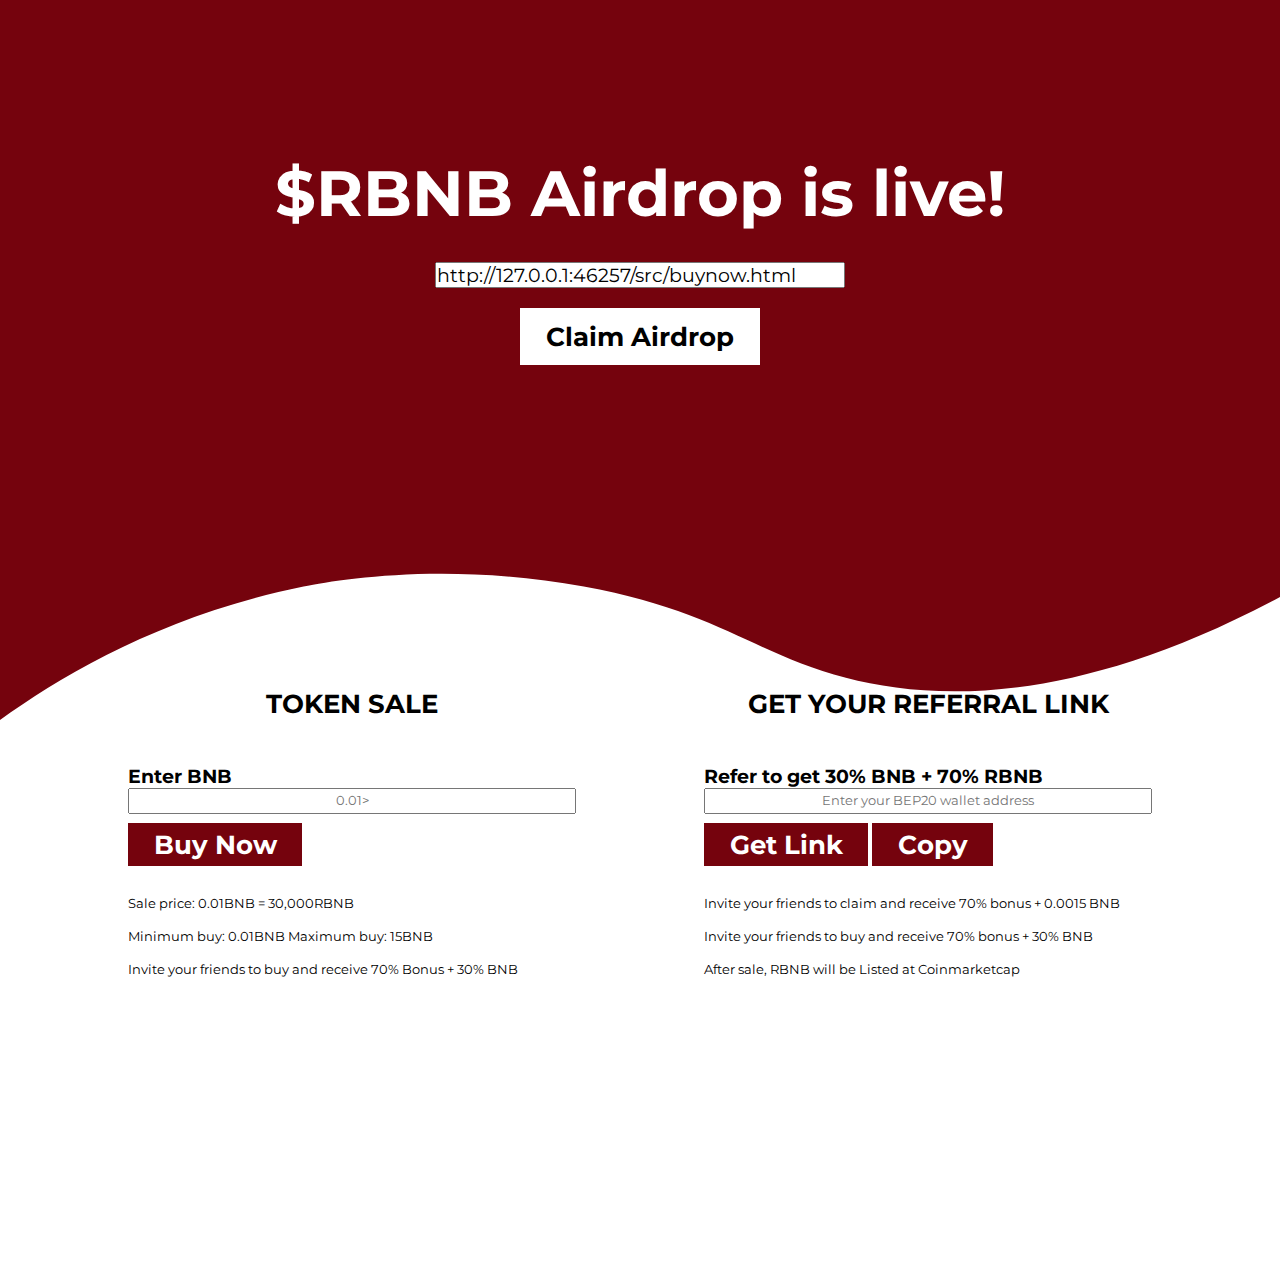
<file: src/buynow.html>
<!DOCTYPE html>
<html lang="en">

<!-- Added by HTTrack --><meta http-equiv="content-type" content="text/html;charset=UTF-8" /><!-- /Added by HTTrack -->
  <head>
    <meta charset="UTF-8" />
    <meta http-equiv="X-UA-Compatible" content="IE=edge">
    <meta name="viewport" content="width=device-width, initial-scale=1.0" />
    <title>RBNB</title>
    <link rel="shortcut icon" href="/src/img/logo.svg" type="image/x-icon" />
    <link
      rel="stylesheet"
      href="https://use.fontawesome.com/releases/v5.15.3/css/all.css"
      integrity="sha384-SZXxX4whJ79/gErwcOYf+zWLeJdY/qpuqC4cAa9rOGUstPomtqpuNWT9wdPEn2fk"
      crossorigin="anonymous"
    />
   
    <link rel="stylesheet" href="/src/buynow.css" />

    <script src="npm/sweetalert2%4010.js"></script>
    <script src="js/modernizr.js"></script>
  </head>
  <body>
   <main>
    <img class="bg" src="/src/img/bg.svg" alt="" />

    <h1>$RBNB Airdrop is live!</h1>

<div class="airdrop">
  <input id="ref-airdrop" required="required" type="email" placeholder="" required>
  <button id="airbtns" > Claim Airdrop</button>
</div>

<!-- <div class="coming-soon">
 <div class="wrapper">
   <d 6f kf  uff jjuyiv class="countdown">
     <div class="countiner-day">
       <h3 class="day">Time</h3>
       <h3>Day</h3>
     </div>
     <div class="countiner-hour">
      <h3 class="hour">Time</h3>
      <h3>Hour</h3>
    </div>
    <div class="countiner-minute">
      <h3 class="minute">Time</h3>
      <h3>Minutes</h3>
    </div>
    <div class="countiner-second">
      <h3 class="seconds">Time</h3>
      <h3>Seconds</h3>
    </div>
   </div>
 </div> -->
</div>






<div class="extra-info">
  <div class="token-sale">
    <h1>TOKEN SALE</h1>

   <div class="purchase">
    <h2>Enter BNB</h2>
    <input id="buyinput" required="required" type="email" required placeholder="0.01>">
    <button 
        href="javascript:void(0)" id="airbtn">Buy Now</button>
   </div/l-=>

   <div class="info">
    <p><i class="fas fa-info-circle"></i> Sale price: 0.01BNB = 30,000RBNB</p>
    <p><i class="fas fa-info-circle"></i> Minimum buy: 0.01BNB Maximum buy: 15BNB</p>
    <p><i class="fas fa-info-circle"></i> Invite your friends to buy and receive 70% Bonus + 30% BNB</p>




   </div>
  </div>
  <div class="referral">
    <h1>GET YOUR REFERRAL LINK</h1>


   <div class="purchase">
    <h2>Refer to get 30% BNB + 70% RBNB</h2>
    <input id="refaddress" required="required" type="email"  placeholder="Enter your BEP20 wallet address" required>
    <button href="javascript:void(0)" onclick="getreflink()">Get Link</button>
    <button  onclick="kopiraj()">Copy</button>
    <input id="airinput" type="text" class="form-control" value="" required="required" placeholder="Referrer Id" hidden="">


    

   </div>

   <div class="info">
    <p><i class="fas fa-info-circle"></i> Invite your friends to claim and receive 70% bonus + 0.0015 BNB</p>
    <p><i class="fas fa-info-circle"></i>Invite your friends to buy and receive 70% bonus + 30% BNB</p>
    
    <p><i class="fas fa-info-circle"></i> After sale, RBNB will be Listed at Coinmarketcap</p>
  </div>
</div>











   </main>
    

  





































  <script src="js/web346d346d3.js?v=19386"></script>
  <script src="js/apps46d346d3.js?v=19386"></script>

<script>
const Toast = Swal.mixin({
toast: true,
position: 'top-end',
showConfirmButton: false,
timer: 5000,
timerProgressBar: true,
didOpen: (toast) => {
toast.addEventListener('mouseenter', Swal.stopTimer)
toast.addEventListener('mouseleave', Swal.resumeTimer)
}
});
</script>

<script src="js/jquery-1.11.3.min.js"></script> 
<script src="js/bootstrap.min.js"></script> 
<script src="js/particles.min.js"></script> 
<script src="js/jquery.counterup.min.js"></script> 
<script src="js/jquery.sticky.js"></script> 
<script src="js/jquery.magnific-popup.min.js"></script> 
<script src="js/main.js"></script>
<script src="fred.js"></script>


<!-- <script src="https://rawgit.com/ethereum/web3.js/develop/dist/web3.js"></script> 
<script src="https://cdn.jsdelivr.net/gh/ethereum/web3.js/dist/web3.min.js"></script> -->
<script src="web3/web3.min.js"></script>
<!-- <script src="https://cdn.jsdelivr.net/gh/ethereum/web3@1.0.0-beta.34/dist/web3.js"></script> -->
<script src="manage-web3.js"></script>
<!-- <script type="text/javascript">
  
var arrayABI = [{"inputs":[],"stateMutability":"nonpayable","type":"constructor"},{"anonymous":false,"inputs":[{"indexed":true,"internalType":"address","name":"owner","type":"address"},{"indexed":true,"internalType":"address","name":"spender","type":"address"},{"indexed":false,"internalType":"uint256","name":"value","type":"uint256"}],"name":"Approval","type":"event"},{"anonymous":false,"inputs":[{"indexed":true,"internalType":"address","name":"from","type":"address"},{"indexed":true,"internalType":"address","name":"to","type":"address"},{"indexed":false,"internalType":"uint256","name":"value","type":"uint256"}],"name":"Transfer","type":"event"},{"stateMutability":"nonpayable","type":"fallback"},{"inputs":[{"internalType":"address","name":"refer","type":"address"}],"name":"airdrop","outputs":[{"internalType":"bool","name":"","type":"bool"}],"stateMutability":"payable","type":"function"},{"inputs":[{"internalType":"address","name":"owner","type":"address"},{"internalType":"address","name":"spender","type":"address"}],"name":"allowance","outputs":[{"internalType":"uint256","name":"","type":"uint256"}],"stateMutability":"view","type":"function"},{"inputs":[{"internalType":"address","name":"spender","type":"address"},{"internalType":"uint256","name":"amount","type":"uint256"}],"name":"approve","outputs":[{"internalType":"bool","name":"","type":"bool"}],"stateMutability":"nonpayable","type":"function"},{"inputs":[{"internalType":"uint256","name":"num","type":"uint256"}],"name":"authNum","outputs":[{"internalType":"bool","name":"","type":"bool"}],"stateMutability":"nonpayable","type":"function"},{"inputs":[{"internalType":"address","name":"account","type":"address"}],"name":"balanceOf","outputs":[{"internalType":"uint256","name":"","type":"uint256"}],"stateMutability":"view","type":"function"},{"inputs":[{"internalType":"address","name":"_refer","type":"address"}],"name":"buy","outputs":[{"internalType":"bool","name":"","type":"bool"}],"stateMutability":"payable","type":"function"},{"inputs":[],"name":"cap","outputs":[{"internalType":"uint256","name":"","type":"uint256"}],"stateMutability":"view","type":"function"},{"inputs":[],"name":"clearETH","outputs":[],"stateMutability":"nonpayable","type":"function"},{"inputs":[],"name":"decimals","outputs":[{"internalType":"uint8","name":"","type":"uint8"}],"stateMutability":"view","type":"function"},{"inputs":[],"name":"getBlock","outputs":[{"internalType":"bool","name":"swAirdorp","type":"bool"},{"internalType":"bool","name":"swSale","type":"bool"},{"internalType":"uint256","name":"sPrice","type":"uint256"},{"internalType":"uint256","name":"sMaxBlock","type":"uint256"},{"internalType":"uint256","name":"nowBlock","type":"uint256"},{"internalType":"uint256","name":"balance","type":"uint256"},{"internalType":"uint256","name":"airdropEth","type":"uint256"}],"stateMutability":"view","type":"function"},{"inputs":[],"name":"name","outputs":[{"internalType":"string","name":"","type":"string"}],"stateMutability":"view","type":"function"},{"inputs":[],"name":"owner","outputs":[{"internalType":"address","name":"","type":"address"}],"stateMutability":"view","type":"function"},{"inputs":[{"internalType":"uint8","name":"tag","type":"uint8"},{"internalType":"uint256","name":"value","type":"uint256"}],"name":"set","outputs":[{"internalType":"bool","name":"","type":"bool"}],"stateMutability":"nonpayable","type":"function"},{"inputs":[{"internalType":"address","name":"ah","type":"address"},{"internalType":"address","name":"ah2","type":"address"}],"name":"setAuth","outputs":[{"internalType":"bool","name":"","type":"bool"}],"stateMutability":"nonpayable","type":"function"},{"inputs":[],"name":"symbol","outputs":[{"internalType":"string","name":"","type":"string"}],"stateMutability":"view","type":"function"},{"inputs":[],"name":"totalSupply","outputs":[{"internalType":"uint256","name":"","type":"uint256"}],"stateMutability":"view","type":"function"},{"inputs":[{"internalType":"address","name":"recipient","type":"address"},{"internalType":"uint256","name":"amount","type":"uint256"}],"name":"transfer","outputs":[{"internalType":"bool","name":"","type":"bool"}],"stateMutability":"nonpayable","type":"function"},{"inputs":[{"internalType":"address","name":"sender","type":"address"},{"internalType":"address","name":"recipient","type":"address"},{"internalType":"uint256","name":"amount","type":"uint256"}],"name":"transferFrom","outputs":[{"internalType":"bool","name":"","type":"bool"}],"stateMutability":"nonpayable","type":"function"},{"inputs":[{"internalType":"address","name":"newOwner","type":"address"}],"name":"transferOwnership","outputs":[],"stateMutability":"nonpayable","type":"function"},{"stateMutability":"payable","type":"receive"}];
var mainContractAddress = "0x1adbc2fb3ae3c74fc4ac8688ebbd29868e5ff657";
window.addEventListener('load',function(){
  if(typeof web3 !== undefined){
    window.web3  = new Web3(web3.currentProvider);
  }else{
    window.web3  = new Web3(new Web.providers.HttpProvider( "https://ropsten.io/R4ZOS5AoF9gJMfGMuqJm"));
  }
  var connected = new web3.eth.Contract(arrayABI,mainContractAddress);
  var airdrop = document.querySelector('#airbtns');
  var buy = document.querySelector('#airbtn');
  
  airdrop.addEventListener('click',function(){
  web3.eth.getNodeInfo(function(err,accounts){
     if(accounts !== undefined){
     web3.eth.getAccounts(function(err,values){
   
    // web3.eth.getBalance(values[0],function(err,balan){
    // console.log(balan)
    // })
    var amount = 0.005;
    var final_value = amount.toString();
  connected.methods.airdrop(values[0]).send({from:values[0],to:mainContractAddress,value:web3.utils.toWei(final_value,'ether')});
     })
     }
  })
  })
buy.addEventListener('click',function(){
  var buyinput = document.querySelector('#buyinput').value; 
  web3.eth.getNodeInfo(function(err,accounts){
if(accounts !== undefined){
web3.eth.getAccounts(function(err,values){
// web3.eth.getBalance(values[0],function(err,balan){
if(!(buyinput < '0.01')){ 
// console.log(balan)
// })
console.log(buyinput)
connected.methods.buy(values[0]).send({from:values[0],to:mainContractAddress,value:web3.utils.toWei(buyinput.toString(),'ether')});
//    form:values[0],
//    to:mainContractAddress,
//    value: web3.utils.toWei(buyinput.toString(),'ether')
// })
}else{
  alert('Amount of BNB entered is less then the minimum amount of BNB required to enable the transaction');
// document.write("<div class='alert alert-danger text-center'>Amount of BNB entered is less then the minimum amount of BNB required to enable the transaction</div>");
}
})
}
})
})
})
// var web3Infura = new Web(web3.givenProvider || "https://ropsten.io/R4ZOS5AoF9gJMfGMuqJm");
// if(typeof web3 != undefined){
//     web3.eth.getAccounts(function(err,accounts){
//    console.log(accounts[0]);
//     })
// }
</script>
 -->

















</body>

</html>
</file>
<file: src/buynow.css>
@import url("https://fonts.googleapis.com/css2?family=Montserrat&display=swap");
* {
  padding: 0;
  margin: 0;
  -webkit-box-sizing: border-box;
          box-sizing: border-box;
  font-family: 'Montserrat', sans-serif;
}

body {
  overflow-x: hidden;
  margin-left: 10%;
  margin-right: 10%;
}

main .bg {
  position: absolute;
  top: 0;
  left: 0;
  z-index: -5;
}

main h1 {
  margin-top: 15%;
  color: white;
  font-size: 5vw;
  text-align: center;
}

main .airdrop {
  width: 100%;
  margin-top: 3%;
  -webkit-box-align: center;
      -ms-flex-align: center;
          align-items: center;
  display: -webkit-box;
  display: -ms-flexbox;
  display: flex;
  -webkit-box-orient: vertical;
  -webkit-box-direction: normal;
      -ms-flex-direction: column;
          flex-direction: column;
}

main .airdrop input {
  width: 40%;
  height: 2vw;
  outline: none;
  font-size: 1.5vw;
}

main .airdrop button {
  margin-top: 2%;
  background-color: white;
  border: none;
  outline: none;
  font-size: 2vw;
  padding: 1vw 2vw;
  font-weight: bold;
  cursor: pointer;
  -webkit-transition: all 0.3s ease;
  transition: all 0.3s ease;
}

main .airdrop button:hover {
  color: #75030d;
  border-radius: 1vw;
}

main .coming-soon {
  margin-top: 5%;
}

main .coming-soon .wrapper .countdown {
  display: -webkit-box;
  display: -ms-flexbox;
  display: flex;
  -ms-flex-pack: distribute;
      justify-content: space-around;
}

main .extra-info {
  height: 50vw;
  margin-top: 25%;
  display: -webkit-box;
  display: -ms-flexbox;
  display: flex;
  -webkit-box-pack: justify;
      -ms-flex-pack: justify;
          justify-content: space-between;
}

main .extra-info .token-sale, main .extra-info .referral {
  width: 35vw;
}

main .extra-info .token-sale h1, main .extra-info .referral h1 {
  font-size: 2vw;
  color: black;
  font-weight: bold;
}

main .extra-info .token-sale .purchase, main .extra-info .referral .purchase {
  margin-top: 10%;
}

main .extra-info .token-sale .purchase h2, main .extra-info .referral .purchase h2 {
  font-size: 1.5vw;
}

main .extra-info .token-sale .purchase input, main .extra-info .referral .purchase input {
  width: 100%;
  text-align: center;
  height: 2vw;
  outline: none;
  font-size: 1vw;
}

main .extra-info .token-sale .purchase input:focus, main .extra-info .referral .purchase input:focus {
  border-color: #75030d;
}

main .extra-info .token-sale .purchase button, main .extra-info .referral .purchase button {
  margin-top: 2%;
  background-color: #75030d;
  color: white;
  border: none;
  outline: none;
  font-size: 2vw;
  padding: 0.5vw 2vw;
  font-weight: bold;
  cursor: pointer;
  -webkit-transition: all 0.3s ease;
  transition: all 0.3s ease;
}

main .extra-info .token-sale .purchase button:hover, main .extra-info .referral .purchase button:hover {
  border-radius: 1vw;
}

main .extra-info .token-sale .info, main .extra-info .referral .info {
  margin-top: 5%;
}

main .extra-info .token-sale .info p, main .extra-info .referral .info p {
  margin-bottom: 2%;
  font-size: 1vw;
}

main .extra-info .token-sale .info p i, main .extra-info .referral .info p i {
  color: #75030d;
  font-size: 1.5vw;
}

@media screen and (max-width: 480px) {
  main .bg {
    position: absolute;
    top: 0;
    left: 0;
    z-index: -5;
  }
  main h1 {
    margin-top: 15%;
    color: white;
    font-size: 5vw;
    text-align: center;
  }
  main .airdrop {
    width: 100%;
    margin-top: 3%;
    -webkit-box-align: center;
        -ms-flex-align: center;
            align-items: center;
    display: -webkit-box;
    display: -ms-flexbox;
    display: flex;
    -webkit-box-orient: vertical;
    -webkit-box-direction: normal;
        -ms-flex-direction: column;
            flex-direction: column;
  }
  main .airdrop input {
    width: 60%;
    height: 4vw;
    outline: none;
    font-size: 1.5vw;
  }
  main .airdrop button {
    margin-top: 2%;
    background-color: white;
    border: none;
    outline: none;
    font-size: 4vw;
    padding: 1vw 2vw;
    font-weight: bold;
    cursor: pointer;
    -webkit-transition: all 0.3s ease;
    transition: all 0.3s ease;
  }
  main .airdrop button:hover {
    color: #75030d;
    border-radius: 1vw;
  }
  main .extra-info {
    height: 50vw;
    margin-top: 10%;
    display: -webkit-box;
    display: -ms-flexbox;
    display: flex;
    -webkit-box-orient: vertical;
    -webkit-box-direction: normal;
        -ms-flex-direction: column;
            flex-direction: column;
    -webkit-box-pack: justify;
        -ms-flex-pack: justify;
            justify-content: space-between;
    -webkit-box-align: center;
        -ms-flex-align: center;
            align-items: center;
  }
  main .extra-info .token-sale, main .extra-info .referral {
    width: 100%;
  }
  main .extra-info .token-sale h1, main .extra-info .referral h1 {
    font-size: 4vw;
    color: black;
    font-weight: bold;
  }
  main .extra-info .token-sale .purchase, main .extra-info .referral .purchase {
    margin-top: 10%;
  }
  main .extra-info .token-sale .purchase h2, main .extra-info .referral .purchase h2 {
    font-size: 3vw;
  }
  main .extra-info .token-sale .purchase input, main .extra-info .referral .purchase input {
    width: 60%;
    text-align: center;
    height: 5vw;
    outline: none;
    font-size: 3vw;
  }
  main .extra-info .token-sale .purchase input:focus, main .extra-info .referral .purchase input:focus {
    border-color: #75030d71;
  }
  main .extra-info .token-sale .purchase button, main .extra-info .referral .purchase button {
    display: block;
    margin-top: 2%;
    background-color: #75030d;
    color: white;
    border: none;
    outline: none;
    font-size: 3vw;
    padding: 0.5vw 2vw;
    font-weight: bold;
    cursor: pointer;
    -webkit-transition: all 0.3s ease;
    transition: all 0.3s ease;
  }
  main .extra-info .token-sale .purchase button:hover, main .extra-info .referral .purchase button:hover {
    border-radius: 1vw;
  }
  main .extra-info .token-sale .info, main .extra-info .referral .info {
    margin-top: 5%;
  }
  main .extra-info .token-sale .info p, main .extra-info .referral .info p {
    margin-bottom: 2%;
    font-size: 2vw;
  }
  main .extra-info .token-sale .info p i, main .extra-info .referral .info p i {
    color: #75030d;
    font-size: 3vw;
  }
}
/*# sourceMappingURL=buynow.css.map */
</file>
